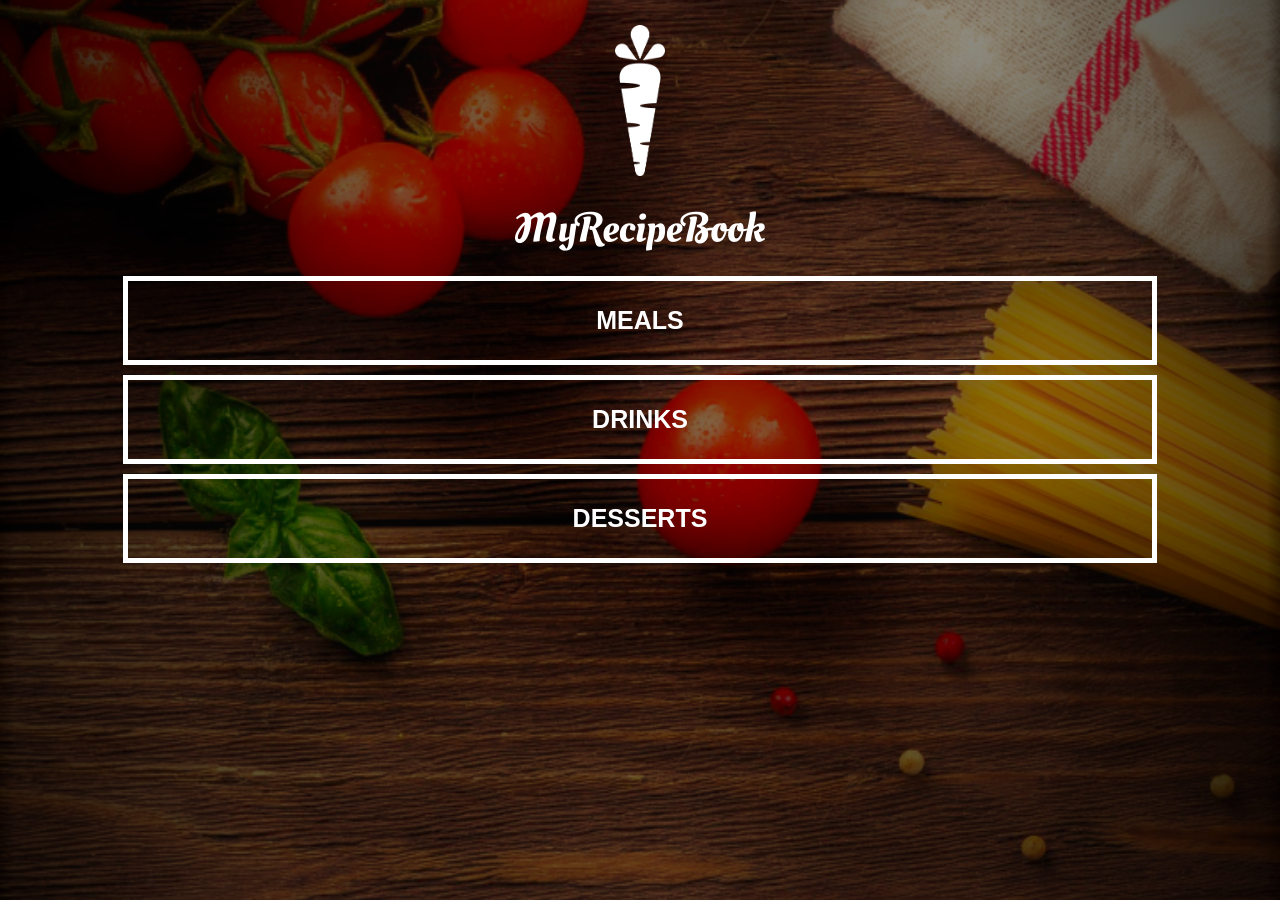
<file: index.html>
<!DOCTYPE html>
<html>
    <head>
        <title>My Recipe Book</title>
        <link rel="stylesheet" href="style.css">
    </head>
        
    <body class="body-home">
        <div id="home">

           <img src="images/logo-img.png" id="home-logo-img">
           <img src="images/logo-text.png" id="home-logo-text">

            <div class="home-menu">
                <a href="meals.html" class="home-menu-item">
                    <p>Meals</p>
                </a>

                <a href="drinks.html" class="home-menu-item">
                    <p>Drinks</p>
                </a>

                <a href="desserts.html" class="home-menu-item">
                    <p>Desserts</p>
                </a>    

            </div>
        </div>
     </body>
</html>
</file>
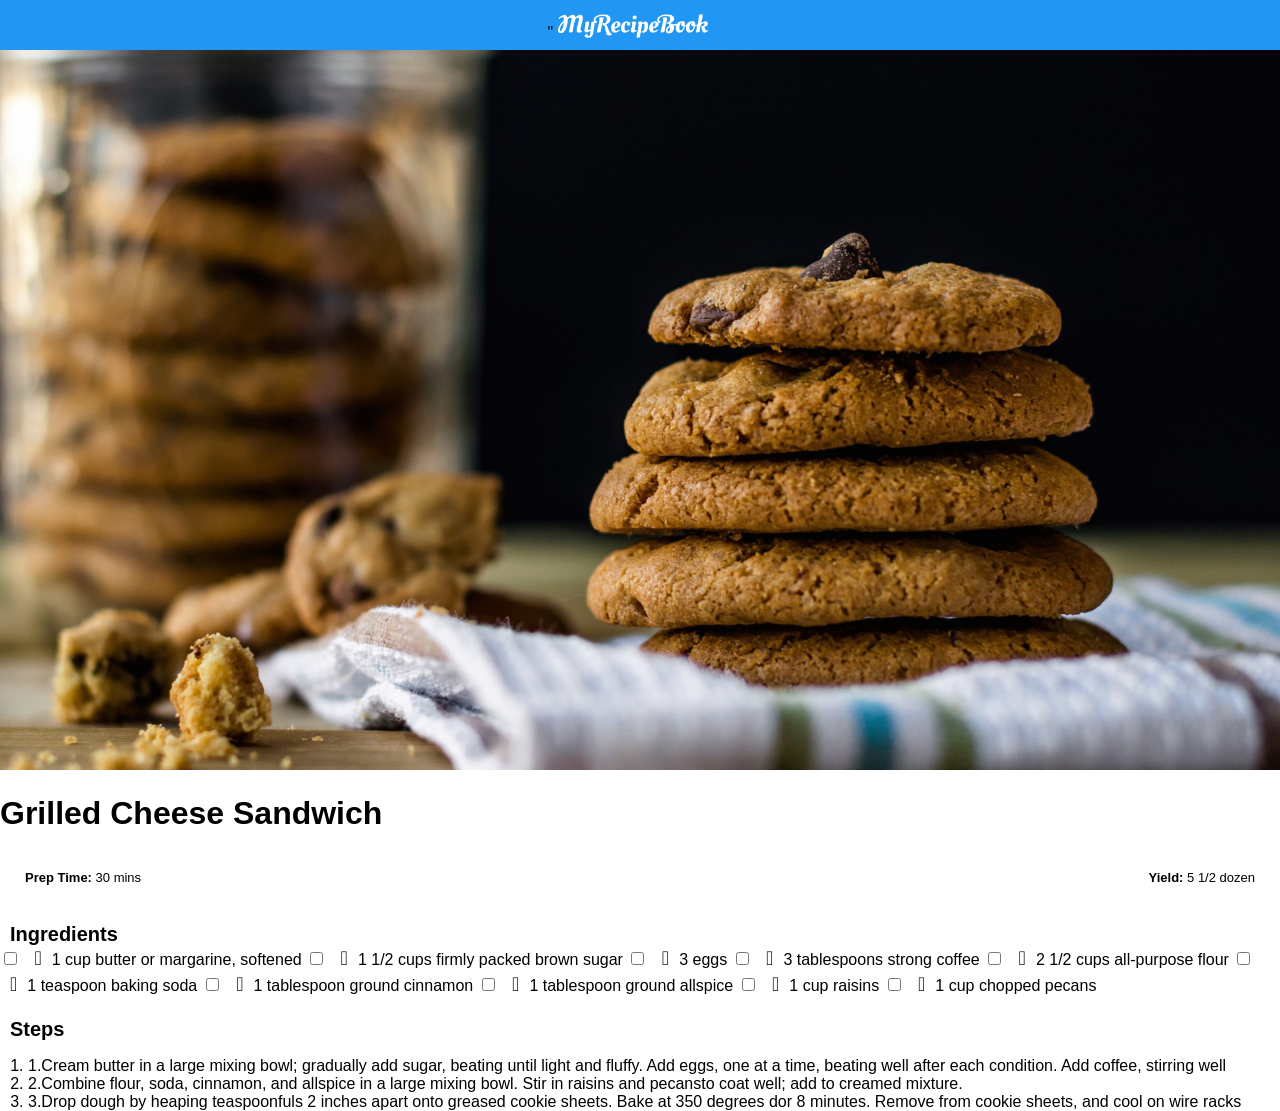
<file: cookies.html>
<!DOCTYPE html>
<html>
    <head>
        <title>My Recipe Book | Meals|Grilled Cheese</title>
        <link rel="stylesheet" href="style.css">
        <link rel="stylesheet" href="style.css">
    </head>
        
    <body class="body-recipes">

        <div class="header">
            <a href="desserts.html">
                <a class="<i class="fa fa-arrow-left" aria-hidden="true"></i>"
            </a>

            <img src="images/logo-text.png">
        </div>

        <div id="recipe">

            <div class="recipe-details">
                <img src="images/cookies.png">

                <h1>Grilled Cheese Sandwich</h1>
                <div class="recipe-details-info">
                    <p><b>Prep Time: </b>30 mins</p>
                    <p style="float: right"><b>Yield: </b>5 1/2 dozen</p>
                </div>
                                   
                <div class="recipe-details-ingredients">
                    <h2>Ingredients</h2>

                    <input id="check-01" type="checkbox">
                    <label for="check-01">1 cup butter or margarine, softened</label>

                    <input id="check-02" type="checkbox">
                    <label for="check-02">1 1/2 cups firmly packed brown sugar </label>

                    <input id="check-03" type="checkbox">
                    <label for="check-03">3 eggs</label>

                    <input id="check-04" type="checkbox">
                    <label for="check-04">3 tablespoons strong coffee</label>

                    <input id="check-05" type="checkbox">
                    <label for="check-05">2 1/2 cups all-purpose flour</label>

                    <input id="check-06" type="checkbox">
                    <label for="check-06">1 teaspoon baking soda</label>

                    <input id="check-07" type="checkbox">
                    <label for="check-07">1 tablespoon ground cinnamon</label>

                    <input id="check-08" type="checkbox">
                    <label for="check-08">1 tablespoon ground allspice</label>

                    <input id="check-09" type="checkbox">
                    <label for="check-09">1 cup raisins</label>

                    <input id="check-10" type="checkbox">
                    <label for="check-10">1 cup chopped pecans</label>
                     </div>

                     <div class="recipe-details-steps">
                        <h2>Steps</h2>

                        <ol>
                            <li>1.Cream butter in a large mixing bowl; gradually add sugar, beating until light and fluffy. Add eggs,
                                one at a time, beating well after each condition. Add coffee, stirring well</li>
                
                            <li>2.Combine flour, soda, cinnamon, and allspice in a large mixing bowl. Stir in raisins and pecansto coat well; 
                            add to creamed mixture.</li>
                            <li>3.Drop dough by heaping teaspoonfuls 2 inches apart onto greased cookie sheets. Bake at 350 degrees dor 8 minutes.
                                Remove from cookie sheets, and cool on wire racks</li>
                                
                        </ol>
                     </div>
            </div>

        </div>
     </body>
</html>
</file>
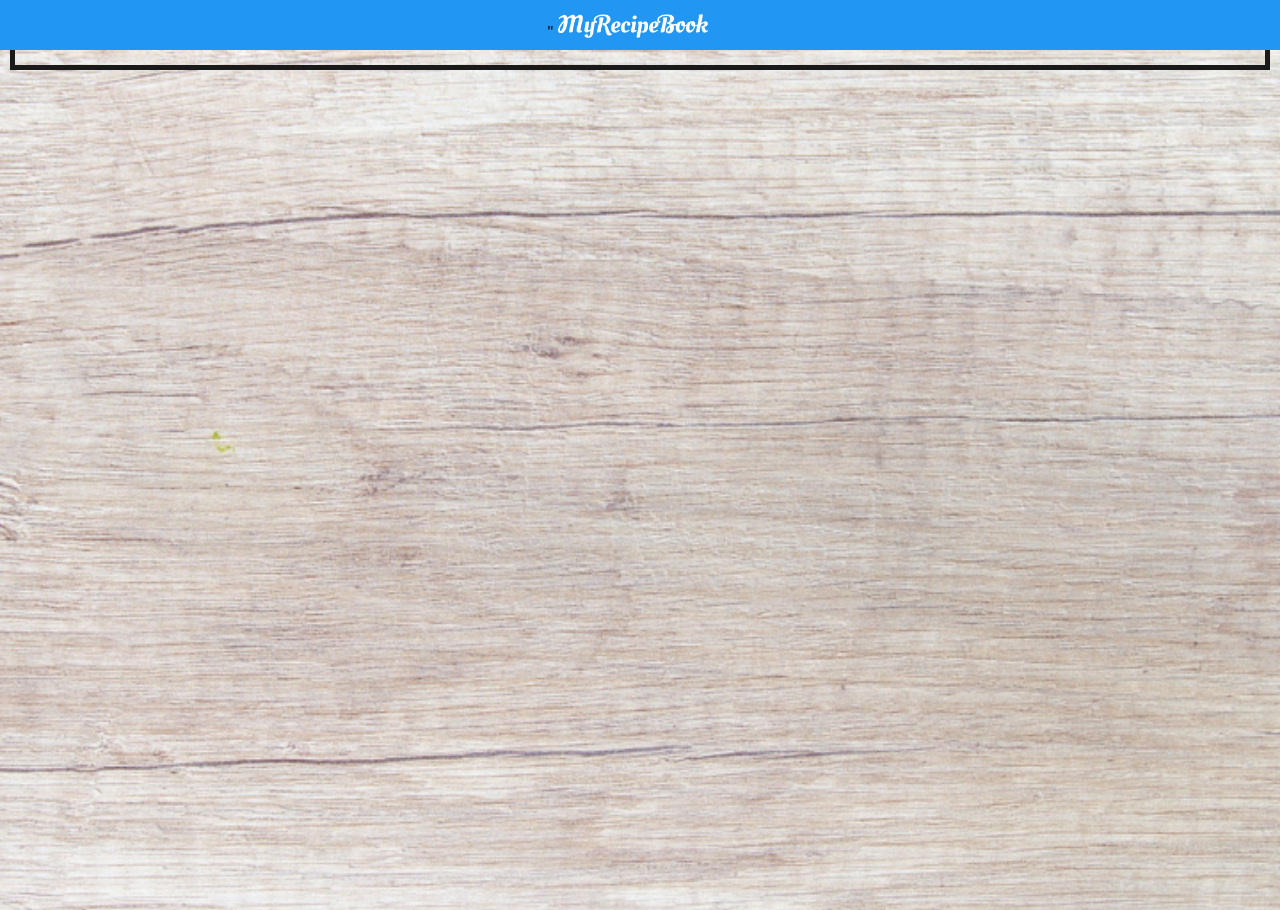
<file: drinks.html>
<!DOCTYPE html>
<html>
    <head>
        <title>My Recipe Book | Drinks</title>
        <link rel="stylesheet" href="style.css">
        <link rel="stylesheet" href="style.css">
    </head>
        
    <body class="body-drinks">

        <div class="header">
            <a href="index.html">
                <a class="<i class="fa fa-arrow-left" aria-hidden="true"></i>"
            </a>

            <img src="images/logo-text.png">
        </div>

        <div id="meals">

            <div class="meals-list">

                <a href="drinks.html">
                   <div class="meals-list-item"
                   <h1>Strawberry Milkshake<i class="fa fa-chevron-circle-right" aria-hidden="true"></i></h1>

                   <p>Creamy strawberry milkshake</p>
                 </a>
            </div>

        </div>
     </body>
</html>
</file>
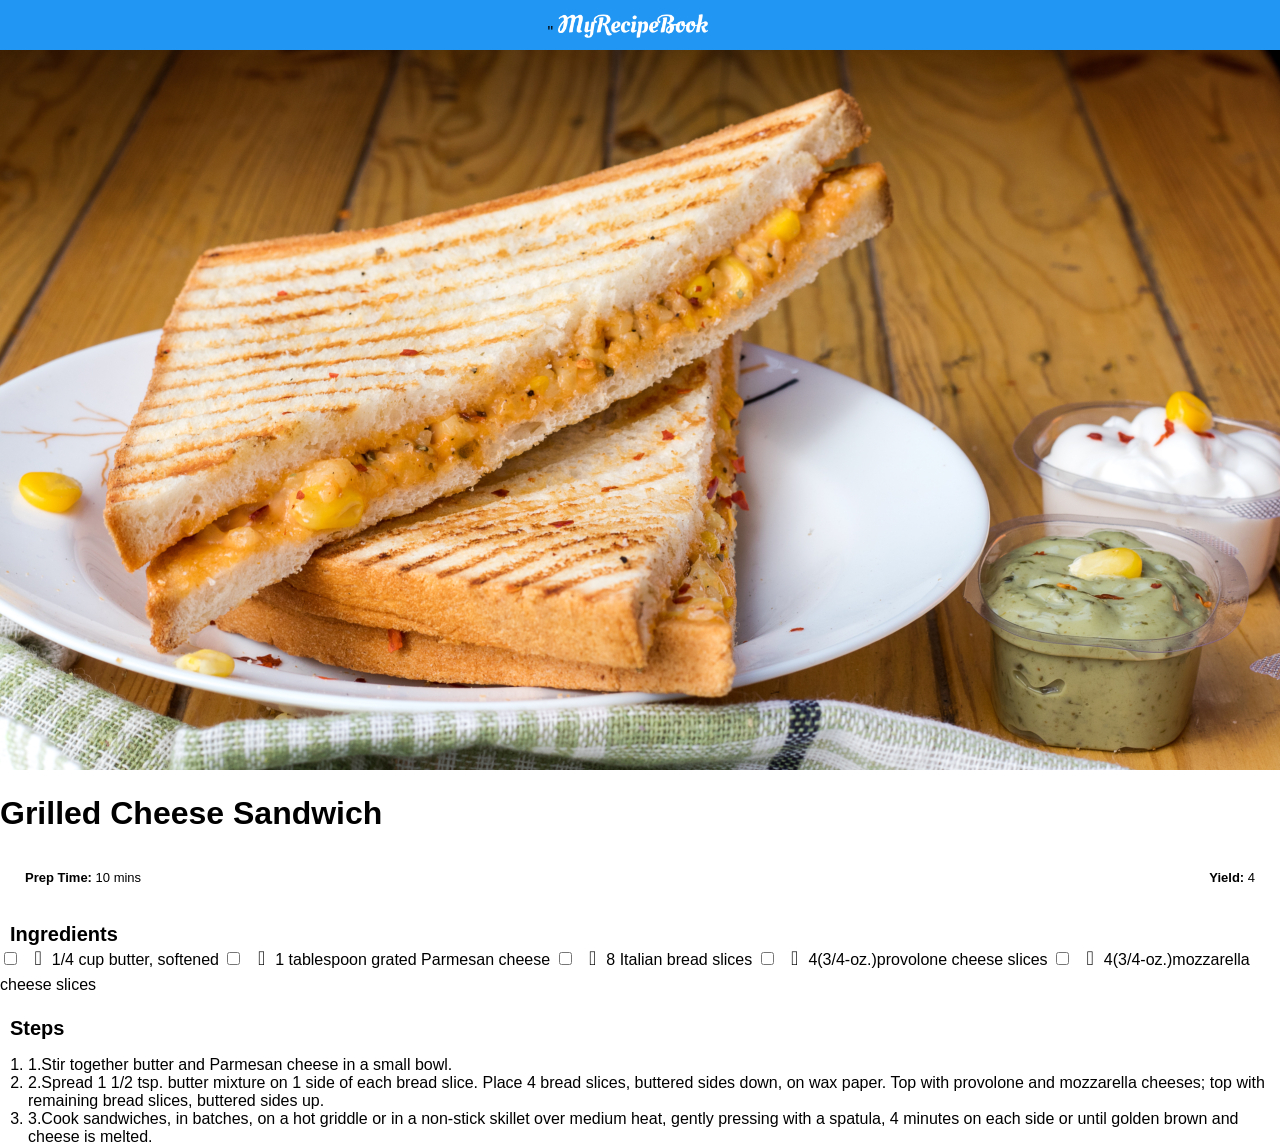
<file: grilled cheese.html>
<!DOCTYPE html>
<html>
    <head>
        <title>My Recipe Book | Meals|Grilled Cheese</title>
        <link rel="stylesheet" href="style.css">
        <link rel="stylesheet" href="style.css">
    </head>
        
    <body class="body-recipes">

        <div class="header">
            <a href="meals.html">
                <a class="<i class="fa fa-arrow-left" aria-hidden="true"></i>"
            </a>

            <img src="images/logo-text.png">
        </div>

        <div id="recipe">

            <div class="recipe-details">
                <img src="images/grilledCheese.png">

                <h1>Grilled Cheese Sandwich</h1>
                <div class="recipe-details-info">
                    <p><b>Prep Time: </b>10 mins</p>
                    <p style="float: right"><b>Yield: </b>4</p>
                </div>
                                   
                <div class="recipe-details-ingredients">
                    <h2>Ingredients</h2>

                    <input id="check-01" type="checkbox">
                    <label for="check-01">1/4 cup butter, softened</label>

                    <input id="check-02" type="checkbox">
                    <label for="check-02">1 tablespoon grated Parmesan cheese</label>

                    <input id="check-03" type="checkbox">
                    <label for="check-03">8 Italian bread slices</label>

                    <input id="check-04" type="checkbox">
                    <label for="check-04">4(3/4-oz.)provolone cheese slices</label>

                    <input id="check-05" type="checkbox">
                    <label for="check-05">4(3/4-oz.)mozzarella cheese slices</label>
                     </div>

                     <div class="recipe-details-steps">
                        <h2>Steps</h2>

                        <ol>
                            <li>1.Stir together butter and Parmesan cheese in a small bowl.</li>
                            <li>2.Spread 1 1/2 tsp. butter mixture on 1 side of each bread slice. Place 4 bread slices, buttered sides down, on wax paper. 
                            Top with provolone and mozzarella cheeses; top with remaining bread slices, buttered sides up.</li>
                            <li>3.Cook sandwiches, in batches, on a hot griddle or in a non-stick skillet over medium heat, 
                            gently pressing with a spatula, 4 minutes on each side or until golden brown and cheese is melted.</li>


                        </ol>
                     </div>
            </div>

        </div>
     </body>
</html>
</file>
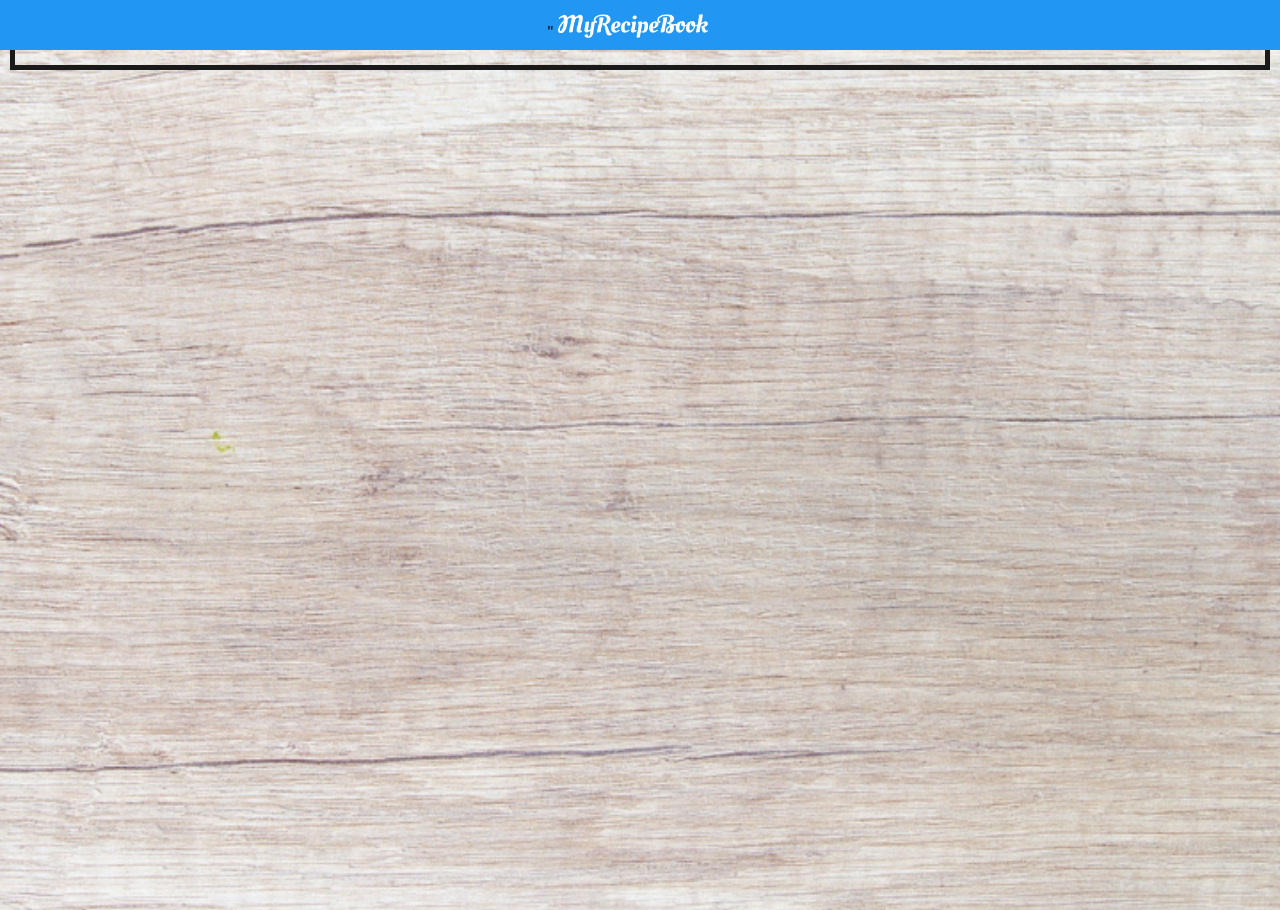
<file: meals.html>
<!DOCTYPE html>
<html>
    <head>
        <title>My Recipe Book | Meals</title>
        <link rel="stylesheet" href="style.css">
        <link rel="stylesheet" href="style.css">
    </head>
        
    <body class="body-meals">

        <div class="header">
            <a href="index.html">
                <a class="<i class="fa fa-arrow-left" aria-hidden="true"></i>"
            </a>

            <img src="images/logo-text.png">
        </div>

        <div id="meals">

            <div class="meals-list">

                <a href="grilled cheese.html">
                   <div class="meals-list-item"
                   <h1>Grilled Cheese Sandwich<i class="fa fa-chevron-circle-right" aria-hidden="true"></i></h1>

                   <p>Extra cheesy grilled sandwich</p>
                 </a>
            </div>

        </div>
     </body>
</html>
</file>
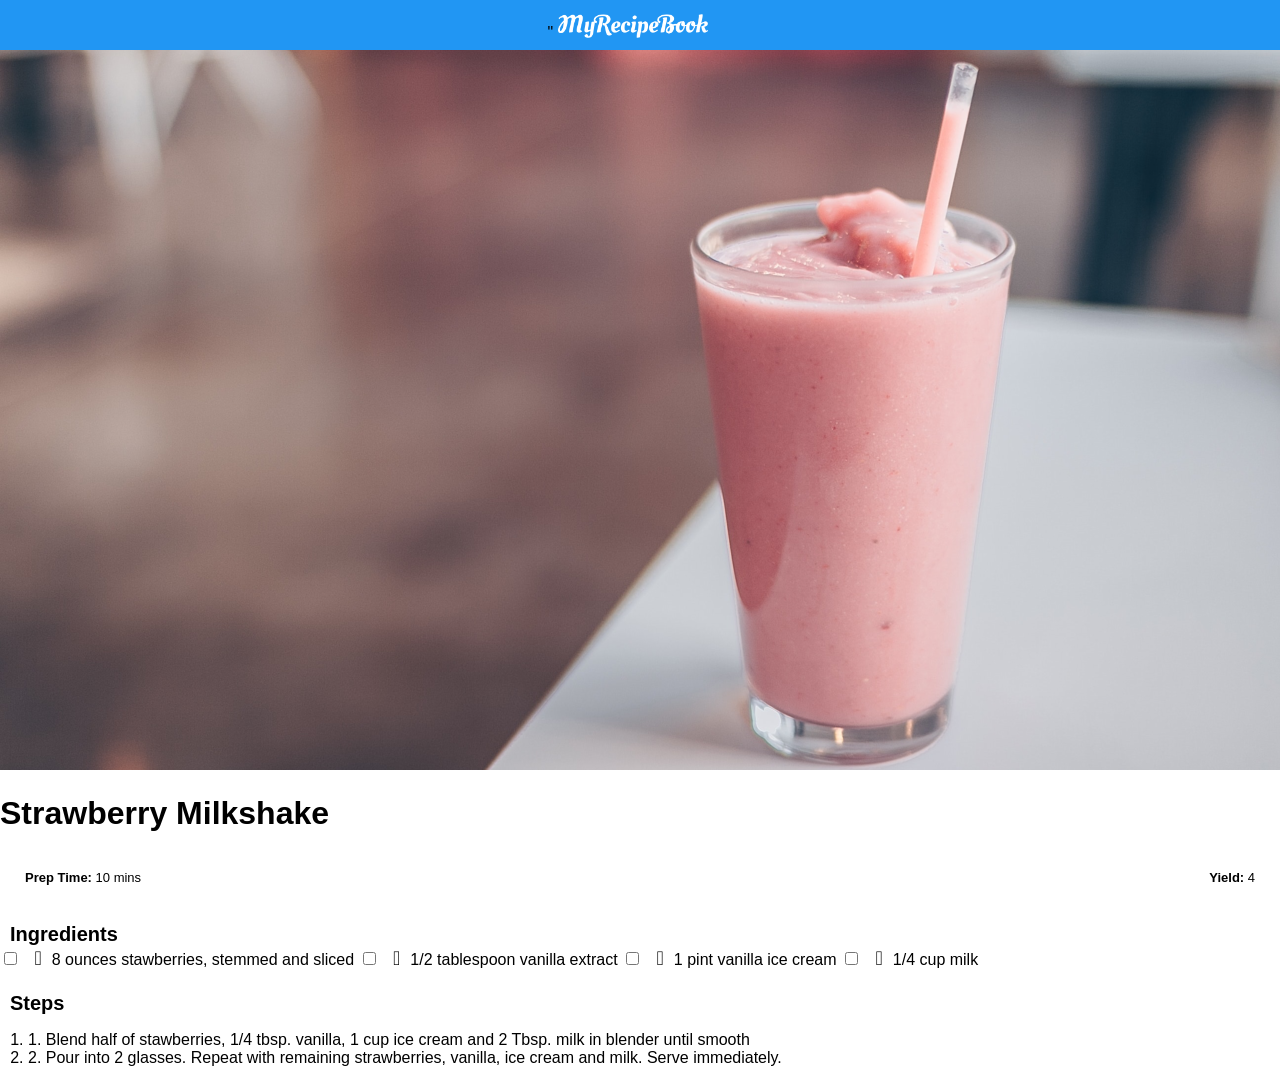
<file: strawberry milkshake.html>
<!DOCTYPE html>
<html>
    <head>
        <title>My Recipe Book | Drinks|Strawberry Milkshake</title>
        <link rel="stylesheet" href="style.css">
        <link rel="stylesheet" href="style.css">
    </head>
        
    <body class="body-recipes">

        <div class="header">
            <a href="drinks.html">
                <a class="<i class="fa fa-arrow-left" aria-hidden="true"></i>"
            </a>

            <img src="images/logo-text.png">
        </div>

        <div id="recipe">

            <div class="recipe-details">
                <img src="images/strawberryMilkshake.png">

                <h1>Strawberry Milkshake</h1>
                <div class="recipe-details-info">
                    <p><b>Prep Time: </b>10 mins</p>
                    <p style="float: right"><b>Yield: </b>4</p>
                </div>

                <div class="recipe-details-ingredients">
                    <h2>Ingredients</h2>

                    <input id="check-01" type="checkbox">
                    <label for="check-01">8 ounces stawberries, stemmed and sliced</label>

                    <input id="check-02" type="checkbox">
                    <label for="check-02">1/2 tablespoon vanilla extract</label>

                    <input id="check-03" type="checkbox">
                    <label for="check-03">1 pint vanilla ice cream</label>

                    <input id="check-04" type="checkbox">
                    <label for="check-04">1/4 cup milk</label>

                     </div>

                     <div class="recipe-details-steps">
                        <h2>Steps</h2>

                        <ol>
                            <li>1. Blend half of stawberries, 1/4 tbsp. vanilla, 1 cup ice cream and 2 Tbsp. 
                            milk in blender until smooth</li>
                            <li>2. Pour into 2 glasses. Repeat with remaining strawberries, vanilla, ice cream and milk. 
                            Serve immediately.</li>
                            
                        </ol>
                     </div>
            </div>

        </div>
     </body>
</html>
</file>
<file: style.css>
html{
    height:100%;
}

body{
    font-family: sans-serif;

    margin:0;
    padding:0;

    height:100%;
}

.home-menu-item{
    text-decoration: none;
    text-transform: uppercase;

    color: #ffffff;
    font-size: 25px;
    font-weight: bold;
    text-align: center;
    border: 5px solid #ffffff;

    display: block;
    margin:auto;
    margin-bottom: 10px;

    width: 80%
}

.body-home{
    background-image: Url("images/background-01-port.png");
    background-position: center;
    background-attachment: fixed;
    background-repeat: no-repeat;
    background-size: cover;
}

.body-meals{
    background-image: Url("images/background-02-port.png");
    background-position: center;
    background-attachment: fixed;
    background-repeat: no-repeat;
    background-size: cover;
}

.input[type=checkbox] {
    display: none;
}

input[type=checkbox] + label:before{
    font-family: FontAwesome;
    display: inline-block;

    content: "\f0c8";
    letter-spacing: 10px;
    font-size: 20px;
}

input[type=checkbox] checked + label:before {
    content: "\f14a";
}

.header{
    background-color: #2196f3;

    width: 100%;
    height: 50px;
    top: 0px;

    position: fixed;
    overflow: hidden;

    text-align: center;
}

.header i{
    float: left;
    padding: 17px 0px 0px 17px;
    color: #ffffff;
}

.header img{
    width: 150px;
    padding-top: 14px;
    padding-right: 25px; 
}

#home-logo-img{
    width: 50px;
    display: block;
    margin: auto;
    padding: 25px 10px 10px 10px;
}

#home-logo-text {
    width: auto;
    display: block;
    margin: auto;
    padding: 25px;
}

.meals{
    padding-top: 50px;
}

.meals-list a {
    text-decoration: none;

}

.meals-list-item {
     border: 5px solid #1a1a1a;
     margin: 10px;
}

.meals-list-item h1 {
     font-weight: bold;
     font-size: 20px;
     color: 1a1a1a;
     padding-left: 10px;
}

.meals-list-item i{
    float: right;
    color: #1a1a1a;
    padding-right: 20px;
}

.meals-list-item p {
     font-size: 15px;
     font-style: italic;
     color: #4d4d4d;
     margin-top: auto;
     padding-left: 10px;
}

#recipe{
    padding-top: 50px;
}

.recipe-details img{
    width: 100%;
}

recipe-details h1{
    font-size: 25px;
    text-align: center;
    border: 5px solid #1a1a1a;
    margin: 10px;
    padding: 5px;
} 

.recipe-details h2{
    font-size: 20px;
    text-align: left;
    margin: 0px;
    margin: 0px;
    margin-left: 10px;
}

.recipe-details-info{
    margin: 25px;
    margin-right: 25px;
}

.recipe-details-info p{
    font-size: 13px;
    display: inline-block;
}

.recipe-details-ingredients label{
    line-height: 25px;
    margin-left: 10px;
}

.recipe-details-steps{
    padding-top: 20px;
}

.recipe-details-steps ol{
    padding-left: 28px;
}

@media only screen and (min-width: 1000px) {
}


.body-drinks{
    background-image: Url("images/background-02-port.png");
    background-position: center;
    background-attachment: fixed;
    background-repeat: no-repeat;
    background-size: cover;
}

.body-desserts{
    background-image: Url("images/background-02-port.png");
    background-position: center;
    background-attachment: fixed;
    background-repeat: no-repeat;
    background-size: cover;
}
</file>
